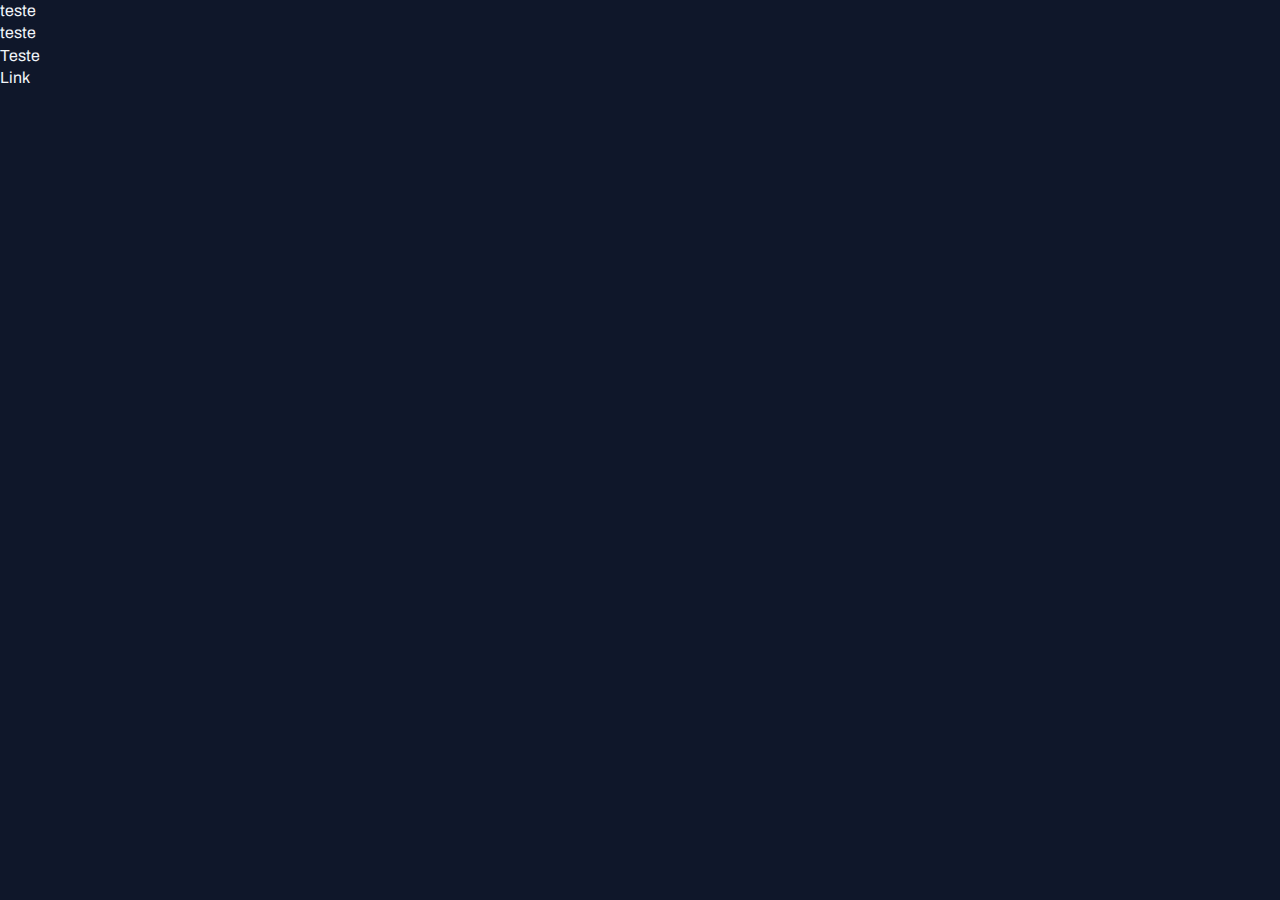
<file: index.html>
<!DOCTYPE html>
<html lang="pt-br">
<head>
  <link rel="preconnect" href="https://fonts.googleapis.com">
  <link rel="preconnect" href="https://fonts.gstatic.com" crossorigin>

  <meta charset="UTF-8">
  <meta name="viewport" content="width=device-width, initial-scale=1.0">
  <title>Portal de Notíciais</title>
  <link rel="stylesheet" href="./styles/index.css">
  <link href="https://fonts.googleapis.com/css2?family=Archivo:ital,wght@0,100..900;1,100..900&display=swap" rel="stylesheet">
</head>
<body>
  <h1>teste</h1>
  <h2>teste</h2>
  <h3>Teste</h3>
  <a href="#">Link</a>
</body>
</html>
</file>
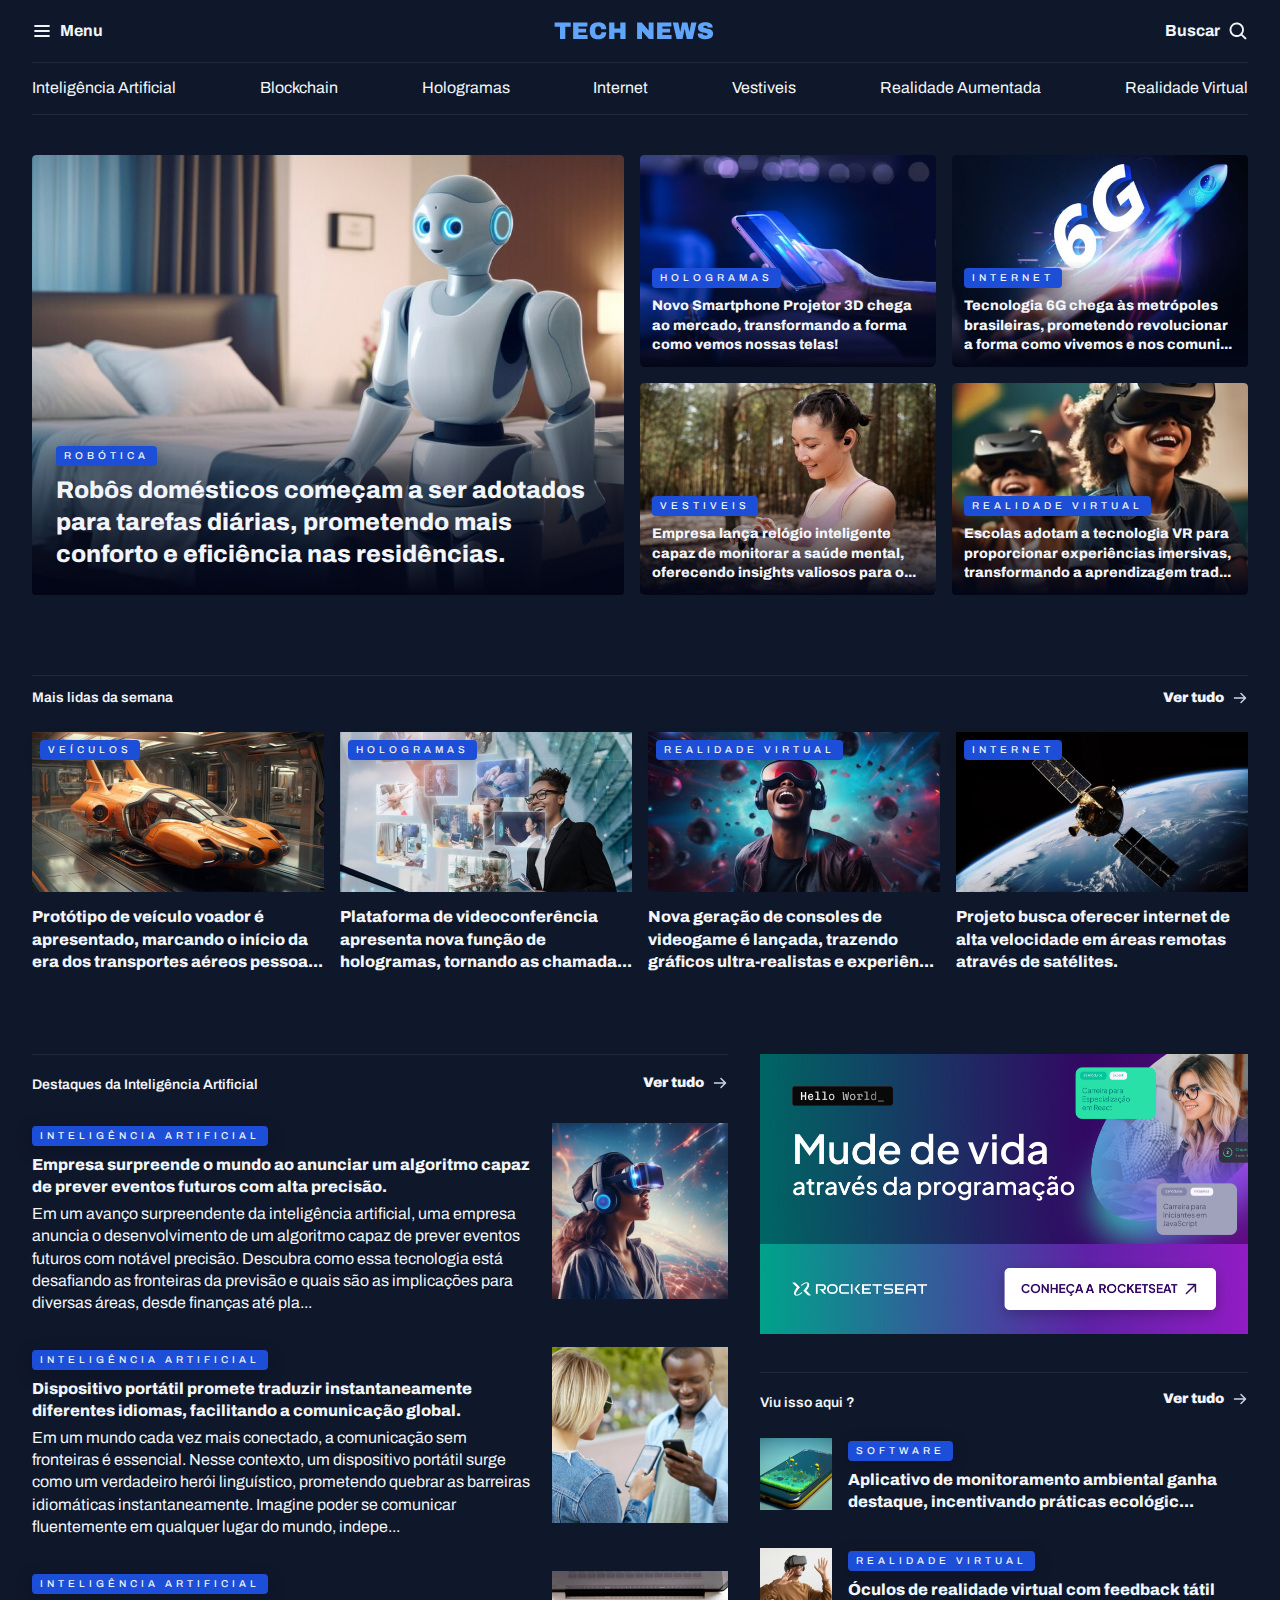
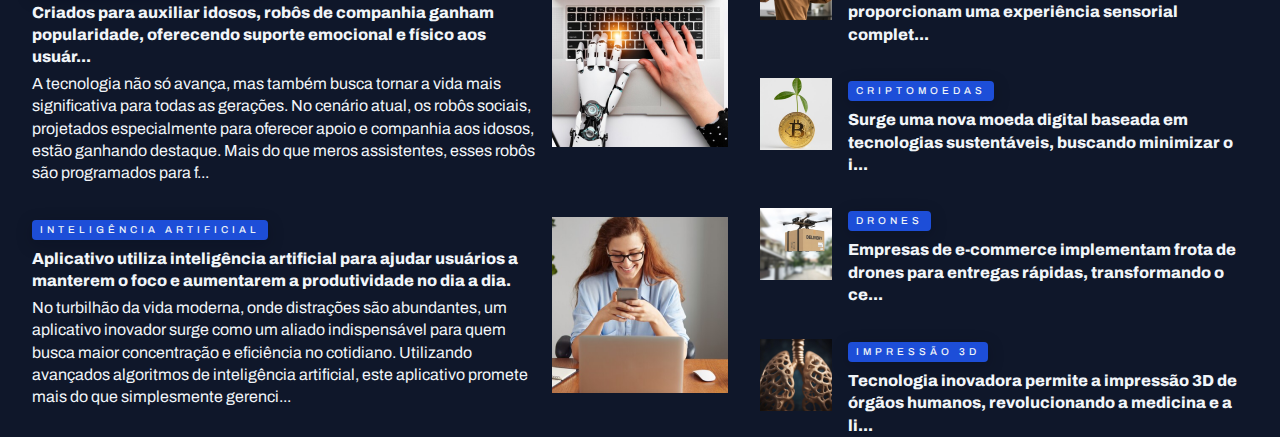
<file: tech-news-projeto/index.html>
<!DOCTYPE html>
<html lang="pt-br">

<head>
  <link rel="preconnect" href="https://fonts.googleapis.com">
  <link rel="preconnect" href="https://fonts.gstatic.com" crossorigin>

  <meta charset="UTF-8">
  <meta name="viewport" content="width=device-width, initial-scale=1.0">
  <title>Portal de Notíciais</title>
  <link rel="stylesheet" href="./styles/index.css">
  <link href="https://fonts.googleapis.com/css2?family=Archivo:ital,wght@0,100..900;1,100..900&display=swap"
    rel="stylesheet">
</head>

<body>

  <header class="container">
    <nav id="primary" class="grid grid-flow-col">
      <div>
        <img src="./assets/icons/List.svg" alt="Ícone de menu">
        <strong>Menu</strong>
      </div>

      <div>
        <img src="./assets/icons/Tech News.svg" alt="TechNews logo">
      </div>

      <div>
        <strong>Buscar</strong>
        <img src="./assets/icons/MagnifyingGlass.svg" alt="Ícone de busca">
      </div>
    </nav>
    <nav id="secondary" class="grid grid-flow-col">
      <a href="#">Inteligência Artificial</a>
      <a href="#">Blockchain</a>
      <a href="#">Hologramas</a>
      <a href="#">Internet</a>
      <a href="#">Vestiveis</a>
      <a href="#">Realidade Aumentada</a>
      <a href="#">Realidade Virtual</a>
    </nav>
  </header>
  <main class=" grid container">
    <section id="featured" class="grid grid-flow-col gap-16">
      <figure class="card">
        <img src="./assets/images/Image 01.png" alt="">
        <figcaption>
          <span class="content-tag">robótica</span>
          <h2 class="text-2xl">
            Robôs domésticos começam a ser adotados para tarefas diárias, prometendo mais conforto e eficiência nas
            residências.
          </h2>
        </figcaption>
      </figure>
      <div class=" grid grid-cols-2 gap-16">
        <figure class="card">
          <img src="./assets/images/Image 02.png" alt="">
          <figcaption>
            <span class="content-tag">hologramas</span>
            <h2 class="text-lg">
              Novo Smartphone Projetor 3D chega ao mercado, transformando a forma como vemos nossas telas!
            </h2>
          </figcaption>
        </figure>
        <figure class="card">
          <img src="./assets/images/Image 03.png" alt="">
          <figcaption>
            <span class="content-tag">internet</span>
            <h2 class="text-lg">
              Tecnologia 6G chega às metrópoles brasileiras, prometendo revolucionar a forma como vivemos e nos
              comuni...
            </h2>
          </figcaption>
        </figure>
        <figure class="card">
          <img src="./assets/images/Image 04.png" alt="">
          <figcaption>
            <span class="content-tag">vestiveis</span>
            <h2 class="text-lg">
              Empresa lança relógio inteligente capaz de monitorar a saúde mental, oferecendo insights valiosos para
              o...
            </h2>
          </figcaption>
        </figure>
        <figure class="card">
          <img src="./assets/images/Image 05.png" alt="">
          <figcaption>
            <span class="content-tag">realidade virtual</span>
            <h2 class="text-lg">
              Escolas adotam a tecnologia VR para proporcionar experiências imersivas, transformando a aprendizagem
              trad...
            </h2>
          </figcaption>
        </figure>
      </div>
    </section>
    <section id="weekly">
      <header class="grid grid-flow-col">
        <h3>Mais lidas da semana</h3>
        <a href="#" class="grid grid-flow-col">
          <strong>Ver tudo</strong>
          <span></span>
        </a>
      </header>
      <div class="grid gap-16">
        <figure>
          <span class="content-tag">veículos</span>
          <img src="./assets/images/Image 06.png" alt="">
          <p>
            Protótipo de veículo voador é apresentado, marcando o início da era dos transportes aéreos pessoa...
          </p>
        </figure>
        <figure>
          <span class="content-tag">hologramas</span>
          <img src="./assets/images/Image 07.png" alt="">
          <p>
            Plataforma de videoconferência apresenta nova função de hologramas, tornando as chamada...
          </p>
        </figure>
        <figure>
          <span class="content-tag">realidade virtual</span>
          <img src="./assets/images/Image 08.png" alt="">
          <p>
            Nova geração de consoles de videogame é lançada, trazendo gráficos ultra-realistas e experiên...
          </p>
        </figure>
        <figure>
          <span class="content-tag">internet</span>
          <img src="./assets/images/Image 09.png" alt="">
          <p>
            Projeto busca oferecer internet de alta velocidade em áreas remotas através de satélites.
          </p>
        </figure>
      </div>
    </section>
    <section id="ai">
      <header class="grid grid-flow-col">
        <h3>Destaques da Inteligência Artificial</h3>
        <a href="#" class="grid grid-flow-col">
          <strong>Ver tudo</strong>
          <span></span>
        </a>
      </header>
      <div class="grid gap-32">
        <article class="grid grid-flow-col gap-16">
          <div>
            <span class="content-tag">Inteligência Artificial</span>
            <h3 class="text-xl">Empresa surpreende o mundo ao anunciar um algoritmo capaz de prever eventos futuros com
              alta precisão.</h3>
            <p class="tex-sm">
              Em um avanço surpreendente da inteligência artificial, uma empresa anuncia o desenvolvimento de um
              algoritmo capaz de prever eventos futuros com notável precisão. Descubra como essa tecnologia está
              desafiando as fronteiras da previsão e quais são as implicações para diversas áreas, desde finanças até
              pla...
            </p>
          </div>
          <div>
            <img src="./assets/images/Image 10.png" alt="">
          </div>
        </article>
        <article class="grid grid-flow-col gap-16">
          <div>
            <span class="content-tag">Inteligência Artificial</span>
            <h3 class="text-xl">Dispositivo portátil promete traduzir instantaneamente diferentes idiomas, facilitando a
              comunicação global.</h3>
            <p class="tex-sm">
              Em um mundo cada vez mais conectado, a comunicação sem fronteiras é essencial. Nesse contexto, um
              dispositivo portátil surge como um verdadeiro herói linguístico, prometendo quebrar as barreiras
              idiomáticas instantaneamente. Imagine poder se comunicar fluentemente em qualquer lugar do mundo,
              indepe...
            </p>
          </div>
          <div>
            <img src="./assets/images/Image 11.png" alt="">
          </div>
        </article>
        <article class="grid grid-flow-col gap-16">
          <div>
            <span class="content-tag">Inteligência Artificial</span>
            <h3 class="text-xl">Criados para auxiliar idosos, robôs de companhia ganham popularidade, oferecendo suporte
              emocional e físico aos usuár...</h3>
            <p class="tex-sm">
              A tecnologia não só avança, mas também busca tornar a vida mais significativa para todas as gerações. No
              cenário atual, os robôs sociais, projetados especialmente para oferecer apoio e companhia aos idosos,
              estão ganhando destaque. Mais do que meros assistentes, esses robôs são programados para f...
            </p>
          </div>
          <div>
            <img src="./assets/images/Image 12.png" alt="">
          </div>
        </article>
        <article class="grid grid-flow-col gap-16">
          <div>
            <span class="content-tag">Inteligência Artificial</span>
            <h3 class="text-xl">Aplicativo utiliza inteligência artificial para ajudar usuários a manterem o foco e
              aumentarem a produtividade no dia a dia.</h3>
            <p class="tex-sm">
              No turbilhão da vida moderna, onde distrações são abundantes, um aplicativo inovador surge como um aliado
              indispensável para quem busca maior concentração e eficiência no cotidiano. Utilizando avançados
              algoritmos de inteligência artificial, este aplicativo promete mais do que simplesmente gerenci...
            </p>
          </div>
          <div>
            <img src="./assets/images/Image 13.png" alt="">
          </div>
        </article>
      </div>
    </section>
    <aside>
      <div id="ads">
        <img src="./assets/images/Ads.png" alt="">
      </div>
      <section id="more">
        <header class="grid grid-flow-col">
          <h3>Viu isso aqui ?</h3>
          <a href="#" class="grid grid-flow-col">
            <strong>Ver tudo</strong>
            <span></span>
          </a>
        </header>
        <div class="grid gap-32">
          <article class="grid grid-flow-col gap-16">
            <div>
              <img src="./assets/images/Image 14.png" alt="">
            </div>
            <div>
              <span class="content-tag">software</span>
              <h3 class="text-xl">
                Aplicativo de monitoramento ambiental ganha destaque, incentivando práticas ecológic...
              </h3>
            </div>
          </article>
          <article class="grid grid-flow-col gap-16">
            <div>
              <img src="./assets/images/Image 15.png" alt="">
            </div>
            <div>
              <span class="content-tag">realidade virtual</span>
              <h3 class="text-xl">
                Óculos de realidade virtual com feedback tátil proporcionam uma experiência sensorial complet...
              </h3>
            </div>
          </article>
          <article class="grid grid-flow-col gap-16">
            <div>
              <img src="./assets/images/Image 16.png" alt="">
            </div>
            <div>
              <span class="content-tag">criptomoedas</span>
              <h3 class="text-xl">
                Surge uma nova moeda digital baseada em tecnologias sustentáveis, buscando minimizar o i...
              </h3>
            </div>
          </article>
          <article class="grid grid-flow-col gap-16">
            <div>
              <img src="./assets/images/Image 17.png" alt="">
            </div>
            <div>
              <span class="content-tag">drones</span>
              <h3 class="text-xl">
                Empresas de e-commerce implementam frota de drones para entregas rápidas, transformando o ce...
              </h3>
            </div>
          </article>
          <article class="grid grid-flow-col gap-16">
            <div>
              <img src="./assets/images/Image 18.png" alt="">
            </div>
            <div>
              <span class="content-tag">impressão 3d</span>
              <h3 class="text-xl">
                Tecnologia inovadora permite a impressão 3D de órgãos humanos, revolucionando a medicina e a li...
              </h3>
            </div>
          </article>
        </div>
      </section>
    </aside>
  </main>
</body>

</html>
</file>
<file: styles/index.css>
@import url(global.css);
</file>
<file: tech-news-projeto/styles/index.css>
@import url(global.css);
@import url(utility.css);
@import url(header.css);
@import url(sections.css);
</file>
